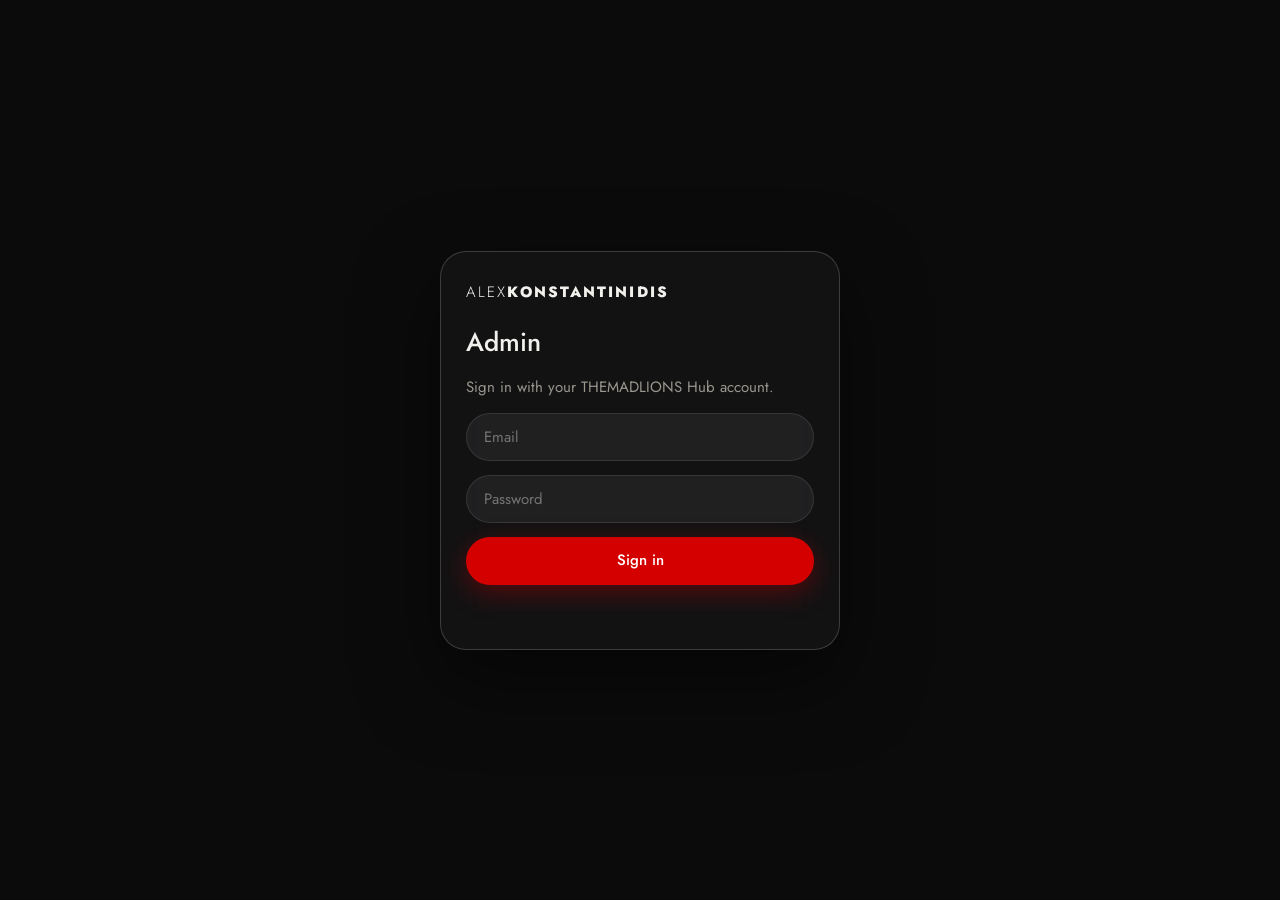
<file: admin/index.html>
<!doctype html>
<html lang="en">
<head>
<meta charset="utf-8">
<meta name="viewport" content="width=device-width, initial-scale=1, viewport-fit=cover">
<meta name="robots" content="noindex, nofollow">
<title>alexisk.gr · Admin</title>
<meta name="theme-color" content="#0b0b0c">
<link rel="icon" href="../favicon.svg" type="image/svg+xml">
<link rel="preconnect" href="https://fonts.googleapis.com"><link rel="preconnect" href="https://fonts.gstatic.com" crossorigin>
<link href="https://fonts.googleapis.com/css2?family=Jost:wght@300;400;500;600;800&display=swap" rel="stylesheet">
<!-- alexisk.gr's admin (Alex, 30 Oct 2026: "a backend like themadlions, to set the order I see the projects in").
     Sign in with a THEMADLIONS Hub account; only hub administrators get in, and the database checks the same thing
     (is_admin) on every write. Drag a film to move it, the eye hides it; every change is saved at once in the hub's
     table alexisk_site, the page reads it on every visit. Plain fetch to Supabase, no libraries. -->
<style>
:root { --bg: #0b0b0c; --text: #f2f0ec; --muted: #9a978f; --dim: #6c6a64; --edge: rgba(255,255,255,.1); --edge-2: rgba(255,255,255,.18);
  --glass: rgba(255,255,255,.06); --glass-2: rgba(255,255,255,.11); --red: #d40000; --r: 18px; --pad: clamp(16px, 3vw, 40px); }
* { box-sizing: border-box; }
html, body { margin: 0; min-height: 100%; background: var(--bg); color: var(--text); font: 400 15px/1.5 Jost, system-ui, sans-serif; -webkit-font-smoothing: antialiased; }
body::before { content: ''; position: fixed; inset: 0; z-index: -1; pointer-events: none;
  background: radial-gradient(900px 600px at 85% -10%, rgba(212,0,0,.16), transparent 60%), radial-gradient(700px 500px at 0% 100%, rgba(255,255,255,.05), transparent 60%); }
button, input { font: inherit; color: inherit; }
[hidden] { display: none !important; }
.wm { font-weight: 300; letter-spacing: .14em; font-size: 15px; white-space: nowrap; }
.wm b { font-weight: 800; }
.pill { color: var(--text); height: 40px; padding: 0 18px; border: 0; border-radius: 99px; background: var(--glass); box-shadow: inset 0 0 0 1px var(--edge); cursor: pointer; display: inline-flex; align-items: center; gap: 8px; text-decoration: none; font-weight: 500; transition: background .18s, transform .12s; }
.pill:hover { background: var(--glass-2); }
.pill:active { transform: scale(.97); }
.pill.main { background: var(--red); box-shadow: 0 8px 26px rgba(212,0,0,.35); color: #fff; }
.pill svg { width: 17px; height: 17px; }

/* the door */
.door { min-height: 100svh; display: grid; place-items: center; padding: 20px; }
.door form { width: min(400px, 100%); display: grid; gap: 14px; padding: 30px 26px; border-radius: 26px; background: rgba(22,22,24,.7); box-shadow: inset 0 0 0 1px var(--edge-2), 0 30px 80px rgba(0,0,0,.5); -webkit-backdrop-filter: blur(24px); backdrop-filter: blur(24px); }
.door h1 { margin: 6px 0 0; font-size: 26px; font-weight: 500; }
.door p { margin: 0; color: var(--muted); }
.door input { height: 48px; padding: 0 18px; border: 0; border-radius: 99px; background: var(--glass); box-shadow: inset 0 0 0 1px var(--edge); outline: none; }
.door input:focus { box-shadow: inset 0 0 0 1px var(--edge-2), 0 0 0 3px rgba(212,0,0,.25); }
.door .pill { height: 48px; justify-content: center; }
.door .msg { color: #ff6b62; min-height: 1.5em; font-size: 14px; }

/* the work */
.top { position: sticky; top: 0; z-index: 10; display: flex; align-items: center; gap: 12px; flex-wrap: wrap; padding: calc(14px + env(safe-area-inset-top)) var(--pad) 14px; background: rgba(11,11,12,.72); -webkit-backdrop-filter: blur(18px) saturate(140%); backdrop-filter: blur(18px) saturate(140%); border-bottom: 1px solid var(--edge); }
.top h1 { margin: 0 auto 0 8px; font-size: 22px; font-weight: 600; }
.top .state { color: var(--muted); font-size: 13.5px; }
main { padding: 22px var(--pad) 60px; }
.hint { margin: 0 0 18px; color: var(--muted); max-width: 70ch; }
.grid { display: grid; grid-template-columns: repeat(auto-fill, minmax(220px, 1fr)); gap: 14px; }
.f { position: relative; border-radius: var(--r); overflow: hidden; background: var(--glass); box-shadow: inset 0 0 0 1px var(--edge); cursor: grab; user-select: none; -webkit-user-select: none; -webkit-touch-callout: none; touch-action: pan-y; transition: opacity .2s, box-shadow .2s; }
.f:hover { box-shadow: inset 0 0 0 1px var(--edge-2); }
.f img { display: block; width: 100%; aspect-ratio: 16 / 9; object-fit: cover; pointer-events: none; -webkit-user-drag: none; background: #18181b; }
.f .cap { padding: 9px 12px 11px; display: grid; gap: 1px; }
.f .cap strong { font-weight: 500; font-size: 14px; white-space: nowrap; overflow: hidden; text-overflow: ellipsis; }
.f .cap span { color: var(--muted); font-size: 12px; letter-spacing: .06em; text-transform: uppercase; }
.f .no { position: absolute; top: 8px; left: 8px; min-width: 28px; height: 24px; padding: 0 8px; border-radius: 99px; background: rgba(0,0,0,.62); font-size: 12px; font-weight: 600; display: grid; place-items: center; }
.f .new { position: absolute; left: 8px; top: 38px; height: 20px; padding: 0 8px; border-radius: 99px; background: var(--red); font-size: 10.5px; font-weight: 600; letter-spacing: .08em; text-transform: uppercase; display: grid; place-items: center; }
.f .acts { position: absolute; top: 8px; right: 8px; display: flex; gap: 6px; }
.f .acts button { width: 34px; height: 34px; border: 0; border-radius: 50%; background: rgba(0,0,0,.6); color: #fff; display: grid; place-items: center; cursor: pointer; -webkit-backdrop-filter: blur(8px); backdrop-filter: blur(8px); }
.f .acts button:hover { background: rgba(0,0,0,.8); }
.f .acts svg { width: 17px; height: 17px; }
.f.ph { opacity: .25; }
.ghost { position: fixed; z-index: 50; pointer-events: none; border-radius: var(--r); overflow: hidden; box-shadow: 0 0 0 2px var(--red), 0 20px 60px rgba(212,0,0,.3); transform: rotate(-1.5deg) scale(1.04); opacity: .95; }
.cut { grid-column: 1 / -1; display: flex; align-items: center; gap: 14px; color: var(--muted); font-size: 13px; letter-spacing: .08em; text-transform: uppercase; padding: 6px 2px; }
.cut::before, .cut::after { content: ''; flex: 1; height: 1px; background: linear-gradient(90deg, transparent, var(--red), transparent); }
h2 { margin: 40px 0 6px; font-size: 18px; font-weight: 600; }
.off .f { opacity: .55; cursor: default; }
.off .f:hover { opacity: .9; }
.empty { color: var(--dim); }
.toast { position: fixed; left: 50%; bottom: calc(22px + env(safe-area-inset-bottom)); z-index: 60; transform: translate(-50%, 16px); padding: 11px 18px; border-radius: 99px; background: rgba(28,28,32,.95); box-shadow: inset 0 0 0 1px var(--edge-2), 0 14px 40px rgba(0,0,0,.45); opacity: 0; pointer-events: none; transition: opacity .25s, transform .25s; }
.toast.on { opacity: 1; transform: translate(-50%, 0); }
@media (max-width: 640px) {
  .grid { grid-template-columns: repeat(2, 1fr); gap: 10px; }
  .top h1 { font-size: 18px; margin-left: 0; }
  .top .wm, .top .state { display: none; }
  .pill .w { display: none; }
  .pill { padding: 0 12px; }
  .f .cap strong { font-size: 13px; }
  .f .acts button { width: 30px; height: 30px; }
}
</style>
</head>
<body>
<svg width="0" height="0" style="position:absolute" aria-hidden="true">
  <symbol id="i-eye" viewBox="0 0 24 24" fill="none" stroke="currentColor" stroke-width="1.8" stroke-linecap="round" stroke-linejoin="round"><path d="M2 12s3.6-7 10-7 10 7 10 7-3.6 7-10 7S2 12 2 12z"/><circle cx="12" cy="12" r="3"/></symbol>
  <symbol id="i-eyeoff" viewBox="0 0 24 24" fill="none" stroke="currentColor" stroke-width="1.8" stroke-linecap="round" stroke-linejoin="round"><path d="M3 3l18 18M10.6 5.1A10 10 0 0 1 12 5c6.4 0 10 7 10 7a17 17 0 0 1-3.2 4M6.6 6.6A17 17 0 0 0 2 12s3.6 7 10 7a9.7 9.7 0 0 0 5.4-1.6M9.9 9.9a3 3 0 0 0 4.2 4.2"/></symbol>
  <symbol id="i-top" viewBox="0 0 24 24" fill="none" stroke="currentColor" stroke-width="1.8" stroke-linecap="round" stroke-linejoin="round"><path d="M5 4h14M12 20V9M7 13l5-5 5 5"/></symbol>
  <symbol id="i-site" viewBox="0 0 24 24" fill="none" stroke="currentColor" stroke-width="1.8" stroke-linecap="round" stroke-linejoin="round"><path d="M14 4h6v6M20 4l-9 9M18 14v5a1 1 0 0 1-1 1H5a1 1 0 0 1-1-1V7a1 1 0 0 1 1-1h5"/></symbol>
  <symbol id="i-out" viewBox="0 0 24 24" fill="none" stroke="currentColor" stroke-width="1.8" stroke-linecap="round" stroke-linejoin="round"><path d="M15 4h4a1 1 0 0 1 1 1v14a1 1 0 0 1-1 1h-4M10 17l-5-5 5-5M5 12h11"/></symbol>
</svg>

<div class="door" id="door" hidden>
  <form id="login">
    <span class="wm">ALEX<b>KONSTANTINIDIS</b></span>
    <h1>Admin</h1>
    <p>Sign in with your THEMADLIONS Hub account.</p>
    <input name="email" type="email" autocomplete="email" placeholder="Email" required>
    <input name="password" type="password" autocomplete="current-password" placeholder="Password" required>
    <button class="pill main" id="loginBtn">Sign in</button>
    <span class="msg" id="loginMsg"></span>
  </form>
</div>

<div id="app" hidden>
  <header class="top">
    <span class="wm">ALEX<b>KONSTANTINIDIS</b></span>
    <h1>Work order</h1>
    <span class="state" id="state"></span>
    <a class="pill" href="../" target="_blank" rel="noopener"><svg><use href="#i-site"/></svg><span class="w">View site</span></a>
    <button class="pill" id="signout" type="button"><svg><use href="#i-out"/></svg><span class="w">Sign out</span></button>
  </header>
  <main>
    <p class="hint">Drag a film to move it (on a phone, hold it for a moment first). The first 25 are on the home page, the rest open with Show all work. The eye hides a film from alexisk.gr. New films from themadlions.com come in first, marked New. Every change is saved at once.</p>
    <div class="grid" id="list"></div>
    <h2>Hidden</h2>
    <p class="hint">Not on alexisk.gr. The eye brings one back, at the end of the list.</p>
    <div class="grid off" id="gone"></div>
  </main>
</div>
<div class="toast" id="toast"></div>

<script src="../tml.js"></script>
<script>
(() => {
  'use strict';
  const A = window.ALEXISK;
  const $ = (id) => document.getElementById(id);
  const esc = (v) => String(v == null ? '' : v).replace(/[&<>"']/g, (c) => ({ '&': '&amp;', '<': '&lt;', '>': '&gt;', '"': '&quot;', "'": '&#39;' }[c]));
  let toastT;
  const toast = (t) => { const el = $('toast'); el.textContent = t; el.classList.add('on'); clearTimeout(toastT); toastT = setTimeout(() => el.classList.remove('on'), 2400); };

  /* ---------- the session: the hub's own accounts, kept in this browser ---------- */
  let session = null;
  try { session = JSON.parse(localStorage.getItem('alexisk_admin') || 'null'); } catch (e) {}
  const keep = (s) => { session = s; try { s ? localStorage.setItem('alexisk_admin', JSON.stringify(s)) : localStorage.removeItem('alexisk_admin'); } catch (e) {} };
  async function auth(grant, body) {
    const r = await fetch(`${A.BASE}/auth/v1/token?grant_type=${grant}`, { method: 'POST', headers: { apikey: A.KEY, 'Content-Type': 'application/json' }, body: JSON.stringify(body) });
    const j = await r.json().catch(() => ({}));
    if (!r.ok) throw new Error(j.error_description || j.msg || 'Could not sign in.');
    return { access: j.access_token, refresh: j.refresh_token, until: Date.now() + (j.expires_in || 3600) * 1000 - 60000 };
  }
  async function token() {
    if (!session) throw new Error('Signed out');
    if (Date.now() > session.until) keep(await auth('refresh_token', { refresh_token: session.refresh }));
    return session.access;
  }
  async function rest(path, opts = {}) {
    const r = await fetch(`${A.BASE}/rest/v1/${path}`, { ...opts, headers: { apikey: A.KEY, Authorization: `Bearer ${await token()}`, 'Content-Type': 'application/json', ...(opts.headers || {}) } });
    if (r.status === 401) { keep(null); door(); throw new Error('Signed out'); }
    if (!r.ok) { const j = await r.json().catch(() => ({})); throw new Error(j.message || `Error ${r.status}`); }
    return r.status === 204 ? null : r.json().catch(() => null);
  }
  const isAdmin = async () => (await rest('rpc/is_admin', { method: 'POST', body: '{}' })) === true;
  const door = () => { $('app').hidden = true; $('door').hidden = false; };
  $('login').onsubmit = async (e) => {
    e.preventDefault();
    const f = new FormData(e.target);
    $('loginBtn').disabled = true; $('loginMsg').textContent = '';
    try {
      keep(await auth('password', { email: f.get('email').trim(), password: f.get('password') }));
      if (!(await isAdmin())) { keep(null); throw new Error('This account is not an administrator of THEMADLIONS Hub.'); }
      start();
    } catch (err) { $('loginMsg').textContent = err.message; } finally { $('loginBtn').disabled = false; }
  };
  $('signout').onclick = () => { keep(null); door(); };

  /* ---------- the films ---------- */
  let shown = [], hidden = [], placed = new Set();
  async function start() {
    $('door').hidden = true; $('app').hidden = false;
    $('state').textContent = 'Loading…';
    try {
      if (!(await isAdmin())) { keep(null); door(); return; }
      const films = await fetch('films.json', { cache: 'no-store' }).then((r) => r.json());
      const have = new Set(films.map((f) => f.src.split(':')[1]));
      const [fresh, ord] = await Promise.all([A.tmlFilms(have).catch(() => []), A.order()]);
      const all = [...films, ...fresh];
      placed = new Set(ord.ord);
      shown = A.arrange(all, ord);
      const off = new Set(ord.hidden);
      hidden = all.filter((f) => off.has(f.id));
      draw();
    } catch (err) { $('state').textContent = 'Could not load: ' + err.message; }
  }
  const thumb = (f) => (/^https?:/.test(f.thumb) ? f.thumb : '../' + f.thumb);
  const card = (f, n, isOff) => `<div class="f" data-id="${esc(f.id)}">
      <img src="${esc(thumb(f))}" alt="" loading="lazy">
      ${isOff ? '' : `<span class="no">${n + 1}</span>`}
      ${!isOff && placed.size && !placed.has(f.id) ? '<span class="new">New</span>' : ''}
      <span class="acts">
        ${isOff ? '' : `<button type="button" data-act="top" title="Move to the top" aria-label="Move to the top"><svg><use href="#i-top"/></svg></button>`}
        <button type="button" data-act="eye" title="${isOff ? 'Show on alexisk.gr' : 'Hide from alexisk.gr'}" aria-label="${isOff ? 'Show' : 'Hide'}"><svg><use href="#i-${isOff ? 'eyeoff' : 'eye'}"/></svg></button>
      </span>
      <span class="cap"><strong>${esc(f.title + (f.sub ? ' · ' + f.sub : ''))}</strong><span>${esc(A.LABEL[f.cat] || f.cat)}</span></span>
    </div>`;
  function draw() {
    const cells = shown.map((f, n) => card(f, n, false));
    if (shown.length > A.SHOW) cells.splice(A.SHOW, 0, `<div class="cut">Above: the home page · below: Show all work</div>`);
    $('list').innerHTML = cells.join('');
    $('gone').innerHTML = hidden.length ? hidden.map((f) => card(f, 0, true)).join('') : '<p class="empty">Nothing hidden.</p>';
    $('state').textContent = `${shown.length} films · ${Math.min(A.SHOW, shown.length)} on the home page${hidden.length ? ` · ${hidden.length} hidden` : ''}`;
  }

  /* ---------- saving: every change, a moment later ---------- */
  let saveT;
  const save = () => {
    clearTimeout(saveT);
    saveT = setTimeout(async () => {
      try {
        await rest('alexisk_site?id=eq.1', { method: 'PATCH', headers: { Prefer: 'return=minimal' },
          body: JSON.stringify({ ord: shown.map((f) => f.id), hidden: hidden.map((f) => f.id), updated_at: new Date().toISOString() }) });
        placed = new Set(shown.map((f) => f.id));
        toast('Saved. alexisk.gr shows it now.');
      } catch (err) { toast('Not saved: ' + err.message); }
    }, 500);
  };

  document.addEventListener('click', (e) => {
    const b = e.target.closest('[data-act]'); if (!b) return;
    const id = b.closest('.f').dataset.id;
    if (b.dataset.act === 'top') { const i = shown.findIndex((f) => f.id === id); shown.unshift(...shown.splice(i, 1)); }
    else if (shown.some((f) => f.id === id)) { const i = shown.findIndex((f) => f.id === id); hidden.unshift(...shown.splice(i, 1)); }
    else { const i = hidden.findIndex((f) => f.id === id); shown.push(...hidden.splice(i, 1)); }
    draw(); save();
  });

  /* ---------- dragging: a mouse moves at once, a finger after holding a moment ---------- */
  const list = $('list');
  let drag = null;
  list.addEventListener('pointerdown', (e) => {
    const el = e.target.closest('.f');
    if (!el || e.target.closest('button') || e.button > 0) return;
    const d = { el, id: el.dataset.id, x: e.clientX, y: e.clientY, touch: e.pointerType !== 'mouse', on: false, pid: e.pointerId };
    if (d.touch) d.hold = setTimeout(() => begin(d), 300);
    drag = d;
  });
  function begin(d) {
    d.on = true;
    const r = d.el.getBoundingClientRect();
    d.dx = d.x - r.left; d.dy = d.y - r.top;
    d.ghost = d.el.cloneNode(true); d.ghost.classList.add('ghost');
    Object.assign(d.ghost.style, { width: r.width + 'px', left: r.left + 'px', top: r.top + 'px' });
    document.body.append(d.ghost);
    d.el.classList.add('ph');
    if (navigator.vibrate) navigator.vibrate(12);
  }
  let scrollV = 0, scrollRaf = 0;
  const autoScroll = () => { if (!scrollV) { scrollRaf = 0; return; } scrollBy(0, scrollV); scrollRaf = requestAnimationFrame(autoScroll); };
  addEventListener('pointermove', (e) => {
    if (!drag) return;
    const far = Math.hypot(e.clientX - drag.x, e.clientY - drag.y) > 6;
    if (!drag.on) {
      if (drag.touch) { if (far) { clearTimeout(drag.hold); drag = null; } return; }
      if (!far) return;
      begin(drag);
    }
    e.preventDefault();
    drag.ghost.style.left = e.clientX - drag.dx + 'px';
    drag.ghost.style.top = e.clientY - drag.dy + 'px';
    const edge = 70;
    scrollV = e.clientY < edge + 60 ? -12 : e.clientY > innerHeight - edge ? 12 : 0;
    if (scrollV && !scrollRaf) scrollRaf = requestAnimationFrame(autoScroll);
    const over = document.elementFromPoint(e.clientX, e.clientY);
    const t = over && over.closest('#list .f');
    if (!t || t === drag.el) return;
    const kids = [...list.querySelectorAll('.f')];
    const from = kids.indexOf(drag.el), to = kids.indexOf(t);
    t.parentNode.insertBefore(drag.el, to > from ? t.nextSibling : t);
  }, { passive: false });
  // a held finger must not scroll the page while it drags
  list.addEventListener('touchmove', (e) => { if (drag && drag.on) e.preventDefault(); }, { passive: false });
  const end = () => {
    if (!drag) return;
    clearTimeout(drag.hold); scrollV = 0;
    if (drag.on) {
      drag.ghost.remove(); drag.el.classList.remove('ph');
      const ids = [...list.querySelectorAll('.f')].map((x) => x.dataset.id);
      const by = new Map(shown.map((f) => [f.id, f]));
      const before = shown.map((f) => f.id).join();
      shown = ids.map((id) => by.get(id));
      draw();
      if (ids.join() !== before) save();
    }
    drag = null;
  };
  addEventListener('pointerup', end);
  addEventListener('pointercancel', end);
  list.addEventListener('contextmenu', (e) => { if (drag) e.preventDefault(); });

  if (session) start(); else door();
})();
</script>
</body>
</html>
</file>
